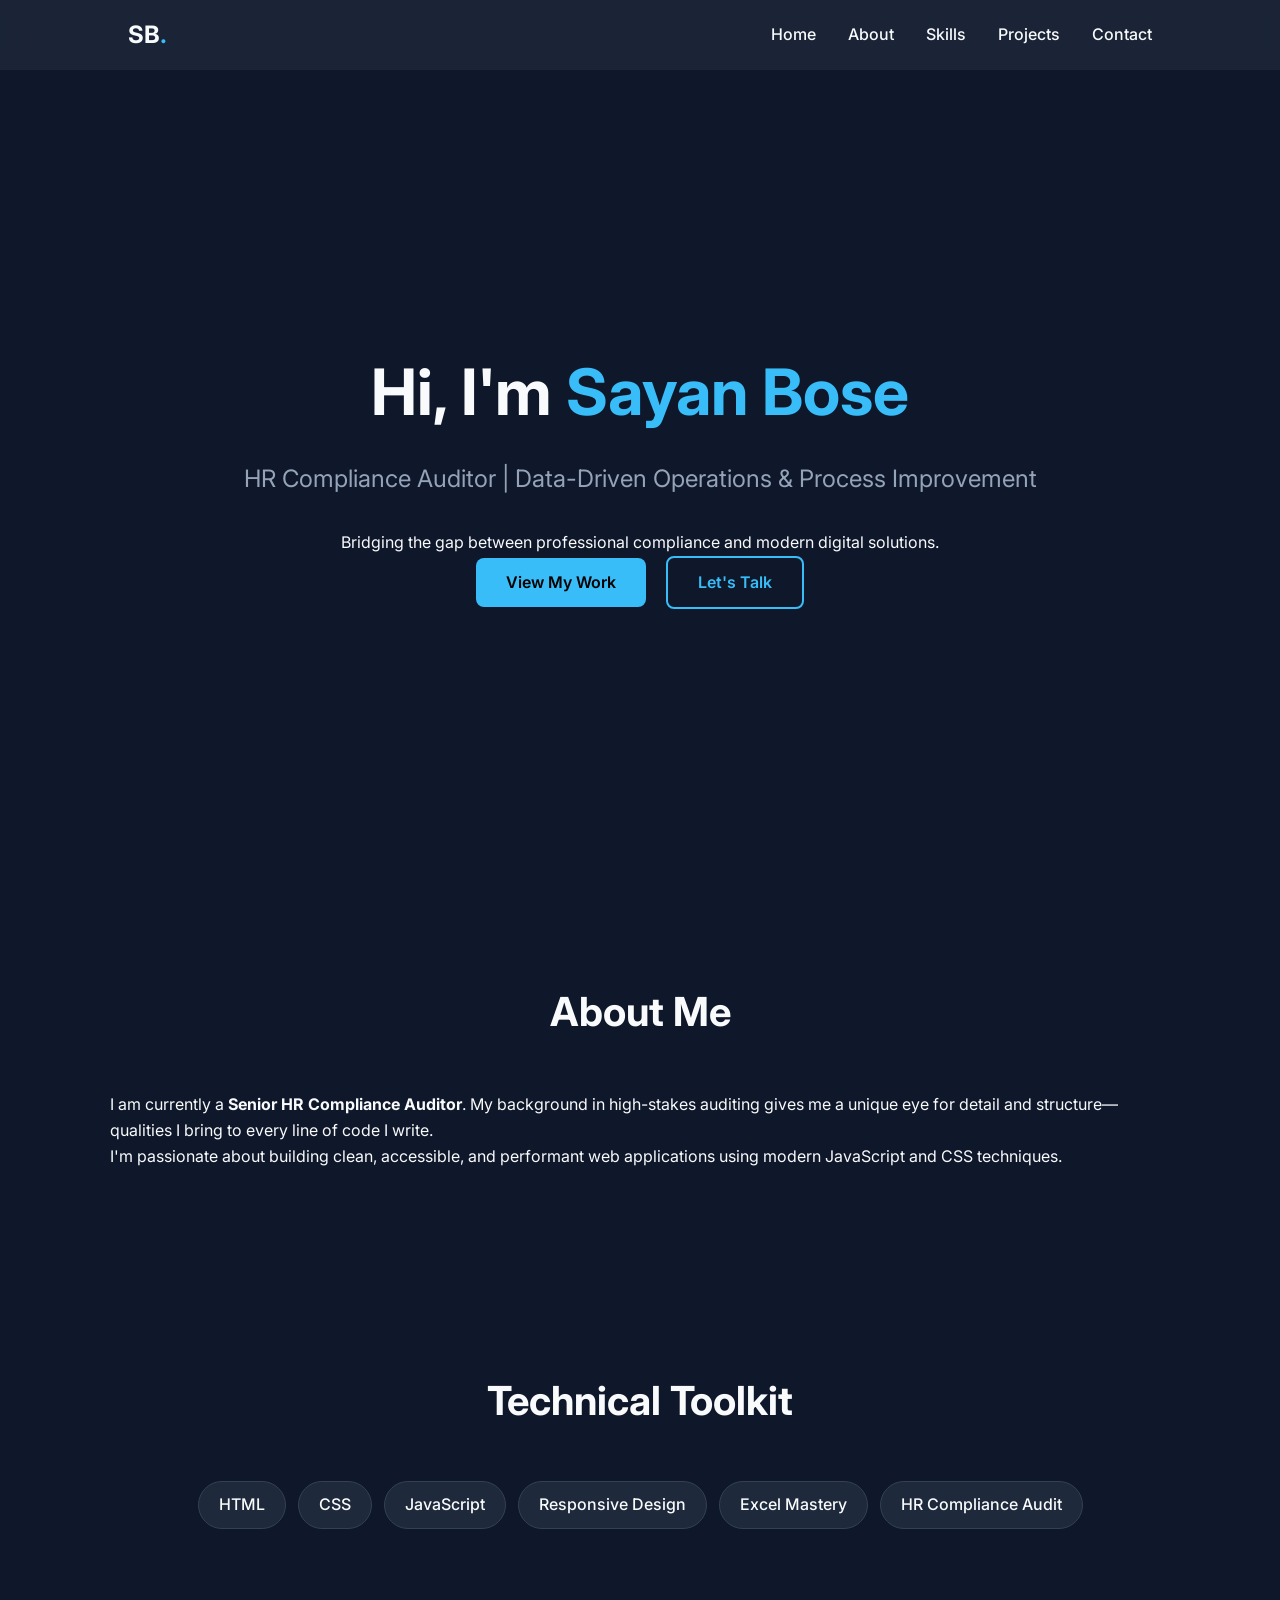
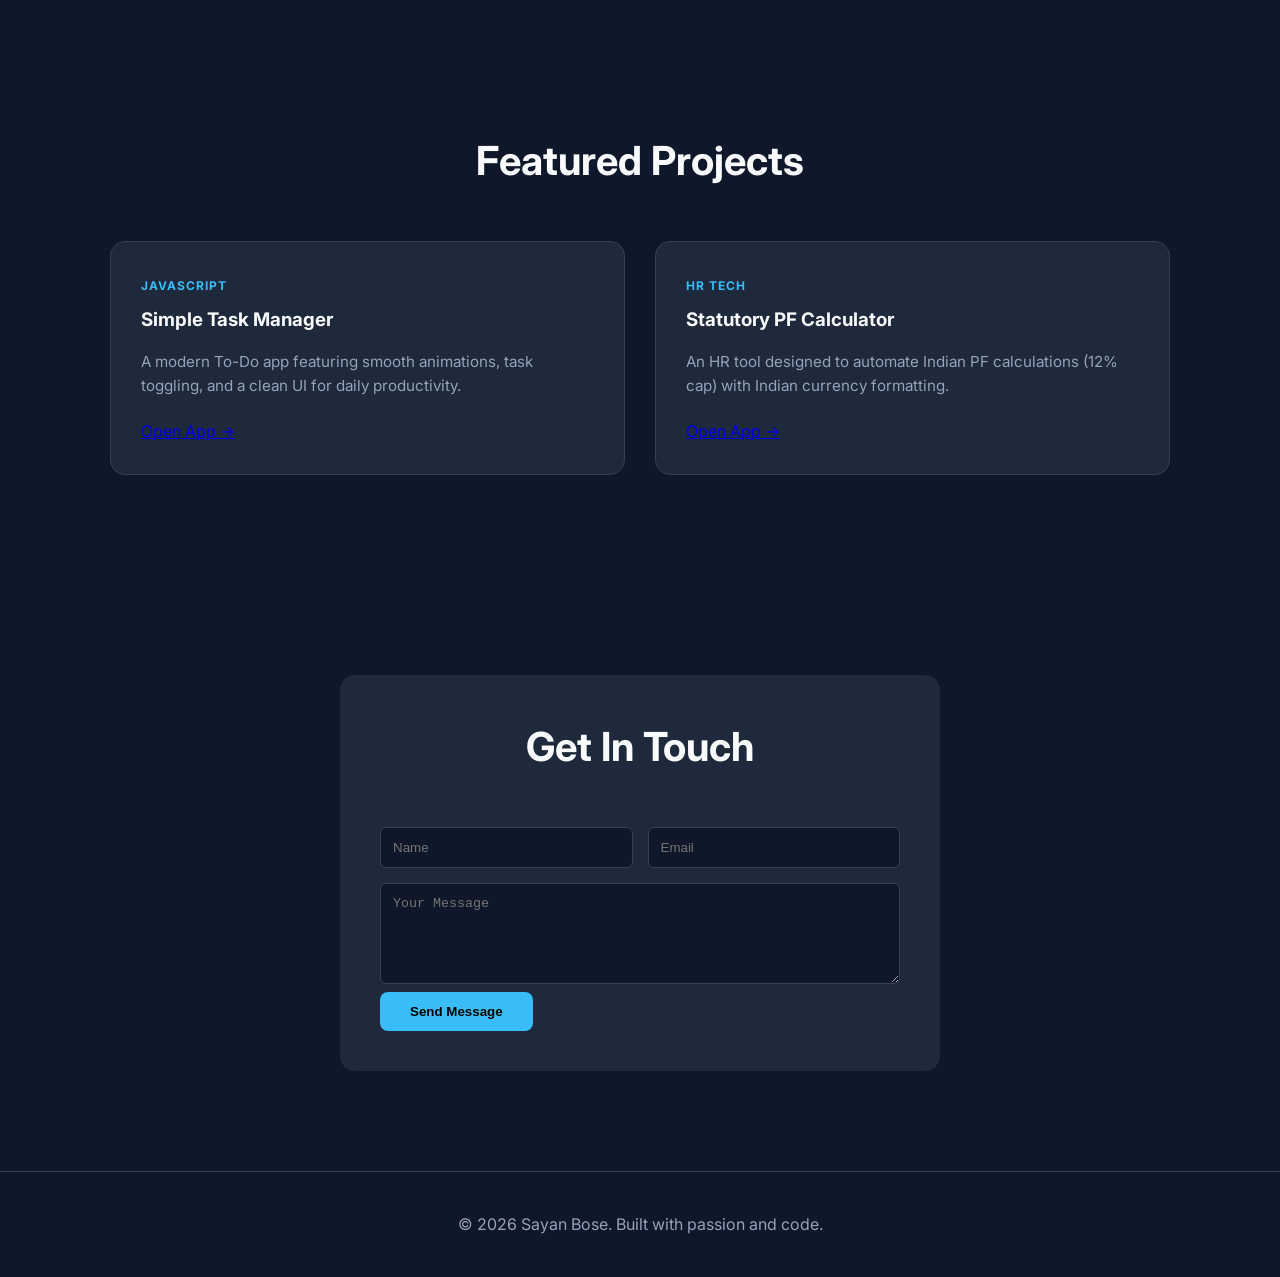
<file: index.html>
<!DOCTYPE html>
<html lang="en">
<head>
    <meta charset="UTF-8">
    <meta name="viewport" content="width=device-width, initial-scale=1.0">
    <title>Sayan Bose | Portfolio</title>
    <link href="https://fonts.googleapis.com/css2?family=Inter:wght@300;400;600;700&display=swap" rel="stylesheet">
    <link rel="stylesheet" href="style.css">
</head>
<body>
    <header>
        <div class="logo">SB<span>.</span></div>
        <nav>
            <ul class="nav-links">
                <li><a href="#home">Home</a></li>
                <li><a href="#about">About</a></li>
                <li><a href="#skills">Skills</a></li>
                <li><a href="#projects">Projects</a></li>
                <li><a href="#contact">Contact</a></li>
            </ul>
        </nav>
    </header>

    <main>
        <section id="home" class="hero">
            <div class="hero-content">
                <h1>Hi, I'm <span class="highlight">Sayan Bose</span></h1>
                <p class="subtitle">HR Compliance Auditor | Data-Driven Operations & Process Improvement</p>
                <p>Bridging the gap between professional compliance and modern digital solutions.</p>
                <div class="cta-buttons">
                    <a href="#projects" class="btn primary">View My Work</a>
                    <a href="#contact" class="btn secondary">Let's Talk</a>
                </div>
            </div>
        </section>

        <section id="about">
            <div class="container">
                <h2>About Me</h2>
                <div class="about-grid">
                    <p>I am currently a <strong>Senior HR Compliance Auditor</strong>. My background in high-stakes auditing gives me a unique eye for detail and structure—qualities I bring to every line of code I write.</p>
                    <p>I'm passionate about building clean, accessible, and performant web applications using modern JavaScript and CSS techniques.</p>
                </div>
            </div>
        </section>

        <section id="skills">
            <div class="container">
                <h2>Technical Toolkit</h2>
                <div class="skills-grid">
                    <span class="skill-tag">HTML</span>
                    <span class="skill-tag">CSS</span>
                    <span class="skill-tag">JavaScript</span>
                    <span class="skill-tag">Responsive Design</span>
                    <span class="skill-tag">Excel Mastery</span>
                    <span class="skill-tag">HR Compliance Audit</span>
                </div>
            </div>
        </section>

       <section id="projects">
    <div class="container">
        <h2>Featured Projects</h2>
        <div class="projects-grid">
            
            <div class="project-card">
                <div class="project-tag">JavaScript</div>
                <h3>Simple Task Manager</h3>
                <p>A modern To-Do app featuring smooth animations, task toggling, and a clean UI for daily productivity.</p>
                <a href="Task-Manager.html" target="_blank" class="project-link">Open App →</a>
            </div>

            <div class="project-card">
                <div class="project-tag">HR Tech</div>
                <h3>Statutory PF Calculator</h3>
                <p>An HR tool designed to automate Indian PF calculations (12% cap) with Indian currency formatting.</p>
                <a href="Calculator.html" target="_blank" class="project-link">Open App →</a>
            </div>

        </div>
    </div>
</section>

        <section id="contact">
            <div class="container">
                <div class="form-wrapper">
                    <h2>Get In Touch</h2>
                    <form action="https://formspree.io/f/xdawlplo" method="POST">
                       <div class="input-group">
<input type="text" name="name" placeholder="Name" required>
<input type="email" name="email" placeholder="Email" required>
</div>

<textarea name="message" rows="5" name="message" placeholder="Your Message" required></textarea>

<input type="hidden" name="_captcha" value="false">

<input type="hidden" name="_next" value="thankyou.html">

<button type="submit" class="btn primary">Send Message</button>

</form>
                </div>
            </div>
        </section>
    </main>

    <footer>
        <p>© 2026 Sayan Bose. Built with passion and code.</p>
    </footer>
</body>
</html>
</file>
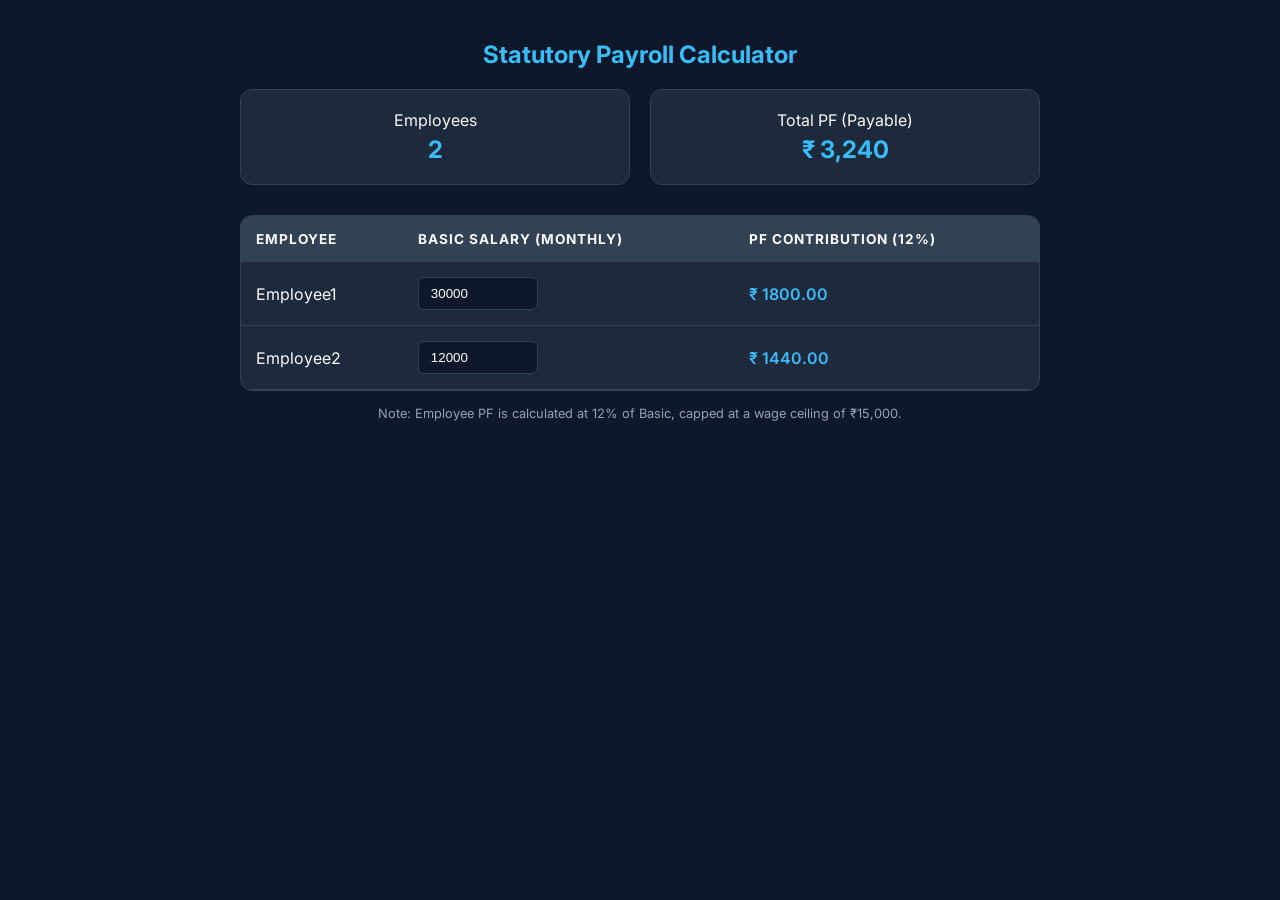
<file: Calculator.html>
<!DOCTYPE html>
<html lang="en">
<head>
    <meta charset="UTF-8">
    <meta name="viewport" content="width=device-width, initial-scale=1.0">
    <title>Statutory PF Calculator | HR Tool</title>
    <link href="https://fonts.googleapis.com/css2?family=Inter:wght@400;600;700&display=swap" rel="stylesheet">
    <style>
        :root {
            --primary: #38bdf8;
            --bg-dark: #0f172a;
            --card-bg: #1e293b;
            --text-main: #f8fafc;
            --border: #334155;
        }

        * {
            margin: 0;
            padding: 0;
            box-sizing: border-box;
        }

        body {
            font-family: 'Inter', sans-serif;
            background-color: var(--bg-dark);
            color: var(--text-main);
            display: flex;
            justify-content: center;
            padding: 40px 20px;
        }

        .dashboard {
            width: 100%;
            max-width: 800px;
        }

        h2 {
            margin-bottom: 20px;
            font-weight: 700;
            color: var(--primary);
            text-align: center;
        }

        /* Stats Section */
        .card-stats {
            display: grid;
            grid-template-columns: 1fr 1fr;
            gap: 20px;
            margin-bottom: 30px;
        }

        .stat {
            background: var(--card-bg);
            padding: 20px;
            border-radius: 12px;
            border: 1px solid var(--border);
            text-align: center;
        }

        .stat span {
            display: block;
            font-size: 1.5rem;
            font-weight: 700;
            color: var(--primary);
            margin-top: 5px;
        }

        /* Table Section */
        .table-container {
            background: var(--card-bg);
            border-radius: 12px;
            overflow: hidden;
            border: 1px solid var(--border);
        }

        table {
            width: 100%;
            border-collapse: collapse;
        }

        thead {
            background: #334155;
        }

        th {
            text-align: left;
            padding: 15px;
            font-size: 0.85rem;
            text-transform: uppercase;
            letter-spacing: 1px;
        }

        td {
            padding: 15px;
            border-bottom: 1px solid var(--border);
        }

        input {
            background: var(--bg-dark);
            border: 1px solid var(--border);
            color: white;
            padding: 8px 12px;
            border-radius: 6px;
            width: 120px;
            outline: none;
            transition: 0.3s;
        }

        input:focus {
            border-color: var(--primary);
        }

        .pf-val {
            font-weight: 600;
            color: var(--primary);
        }

        .info-text {
            margin-top: 15px;
            font-size: 0.8rem;
            color: #94a3b8;
            text-align: center;
        }
    </style>
</head>
<body>

<div class="dashboard">
    <h2>Statutory Payroll Calculator</h2>

    <div class="card-stats">
        <div class="stat">Employees <span id="empCount">0</span></div>
        <div class="stat">Total PF (Payable) <span id="totalPF">₹ 0</span></div>
    </div>

    <div class="table-container">
        <table id="payrollTable">
            <thead>
                <tr>
                    <th>Employee</th>
                    <th>Basic Salary (Monthly)</th>
                    <th>PF Contribution (12%)</th>
                </tr>
            </thead>
            <tbody>
                <tr>
                    <td>Employee1</td>
                    <td><input type="number" class="salary" value="30000" oninput="calculate()"></td>
                    <td class="pf-val">₹ 0.00</td>
                </tr>
                <tr>
                    <td>Employee2</td>
                    <td><input type="number" class="salary" value="12000" oninput="calculate()"></td>
                    <td class="pf-val">₹ 0.00</td>
                </tr>
            </tbody>
        </table>
    </div>

    <p class="info-text">Note: Employee PF is calculated at 12% of Basic, capped at a wage ceiling of ₹15,000.</p>
</div>

<script>
    /**
     * Professional PF Calculation Function
     * Logic: If Basic > 15000, PF = 1800 (12% of 15000)
     * Else: PF = 12% of actual Basic
     */
    function calculate() {
        const salaries = document.getElementsByClassName('salary');
        const pfCells = document.getElementsByClassName('pf-val');
        let grandTotalPF = 0;

        for (let i = 0; i < salaries.length; i++) {
            let basic = parseFloat(salaries[i].value) || 0;
            let pfContribution = 0;

            // Apply Indian Statutory Cap Logic
            if (basic > 15000) {
                pfContribution = 15000 * 0.12; // Capped at 1800
            } else {
                pfContribution = basic * 0.12;
            }

            // Update individual row cell
            pfCells[i].innerText = "₹ " + pfContribution.toFixed(2);
            
            // Add to total
            grandTotalPF += pfContribution;
        }

        // Update Dashboard Stats with Indian Number Formatting
        document.getElementById('totalPF').innerText = "₹ " + grandTotalPF.toLocaleString('en-IN');
        document.getElementById('empCount').innerText = salaries.length;
    }

    // Initialize calculation on page load
    window.onload = calculate;
</script>

</body>
</html>
</file>
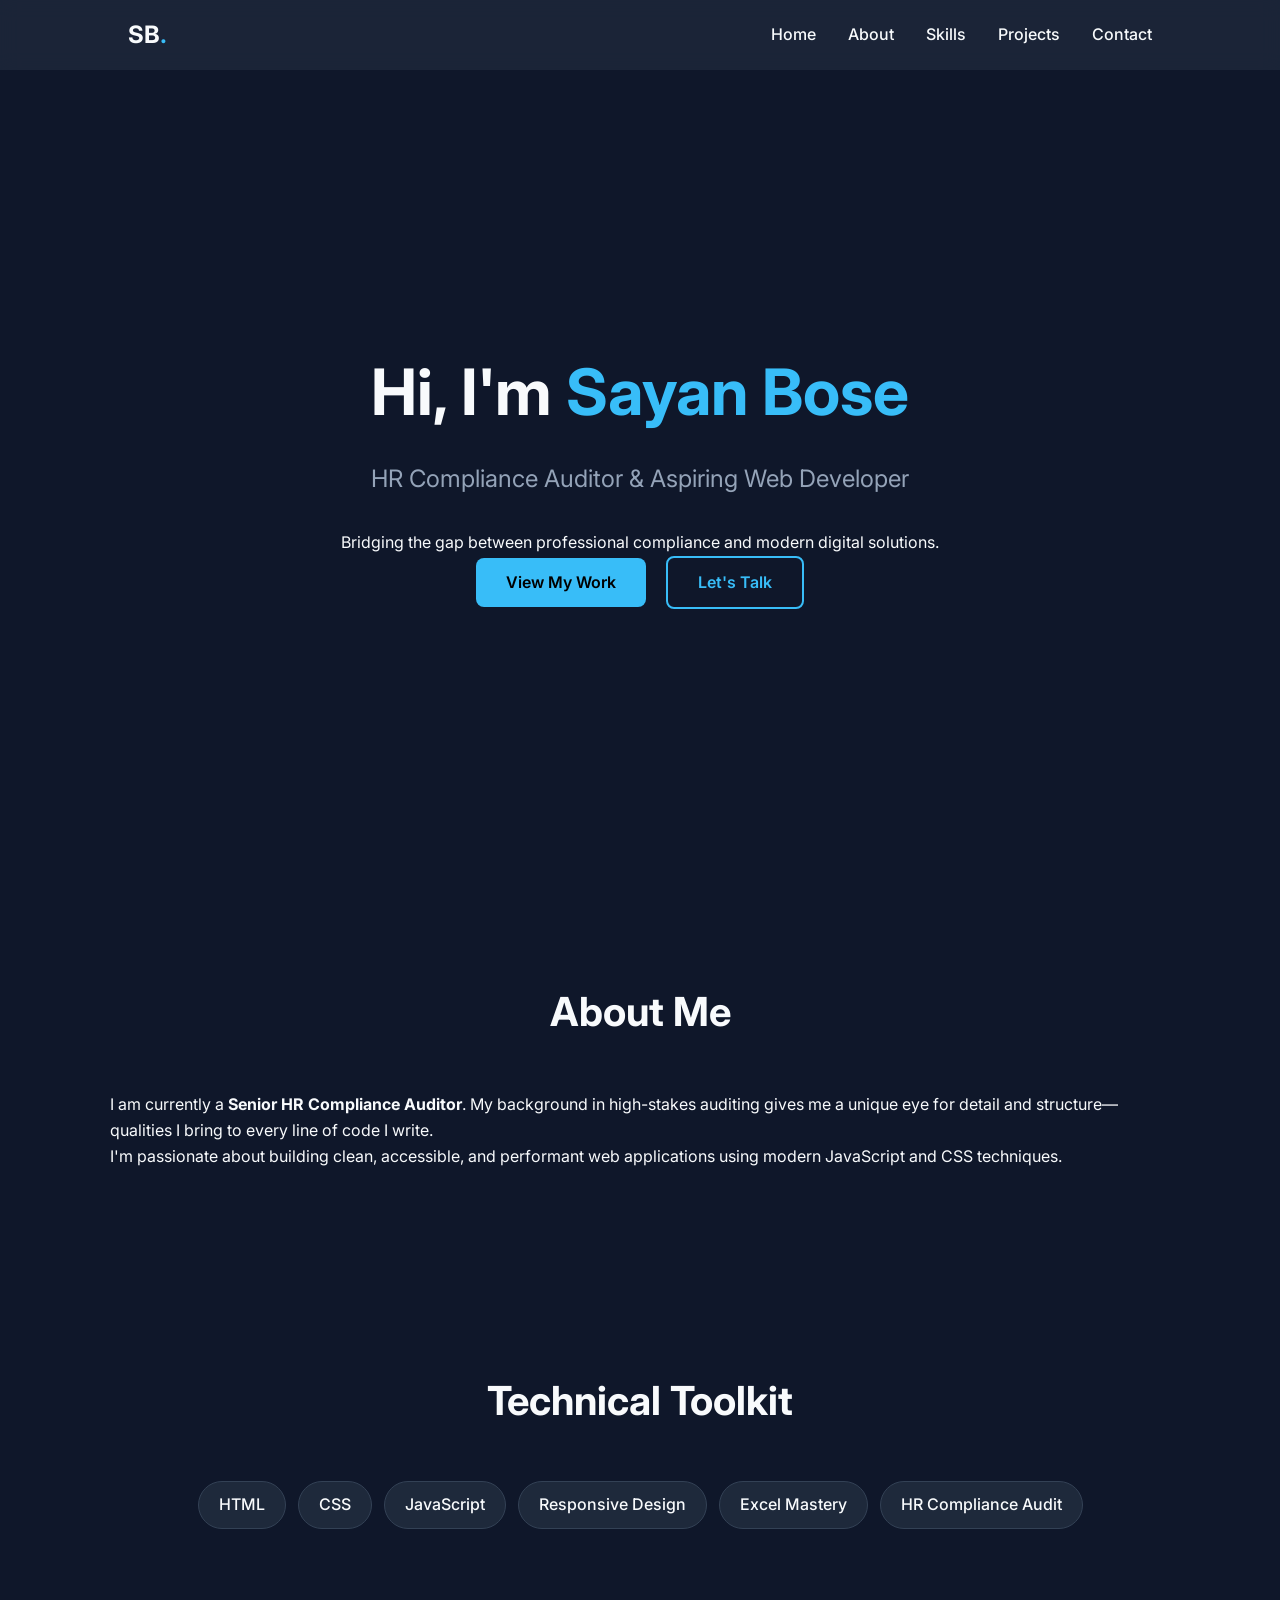
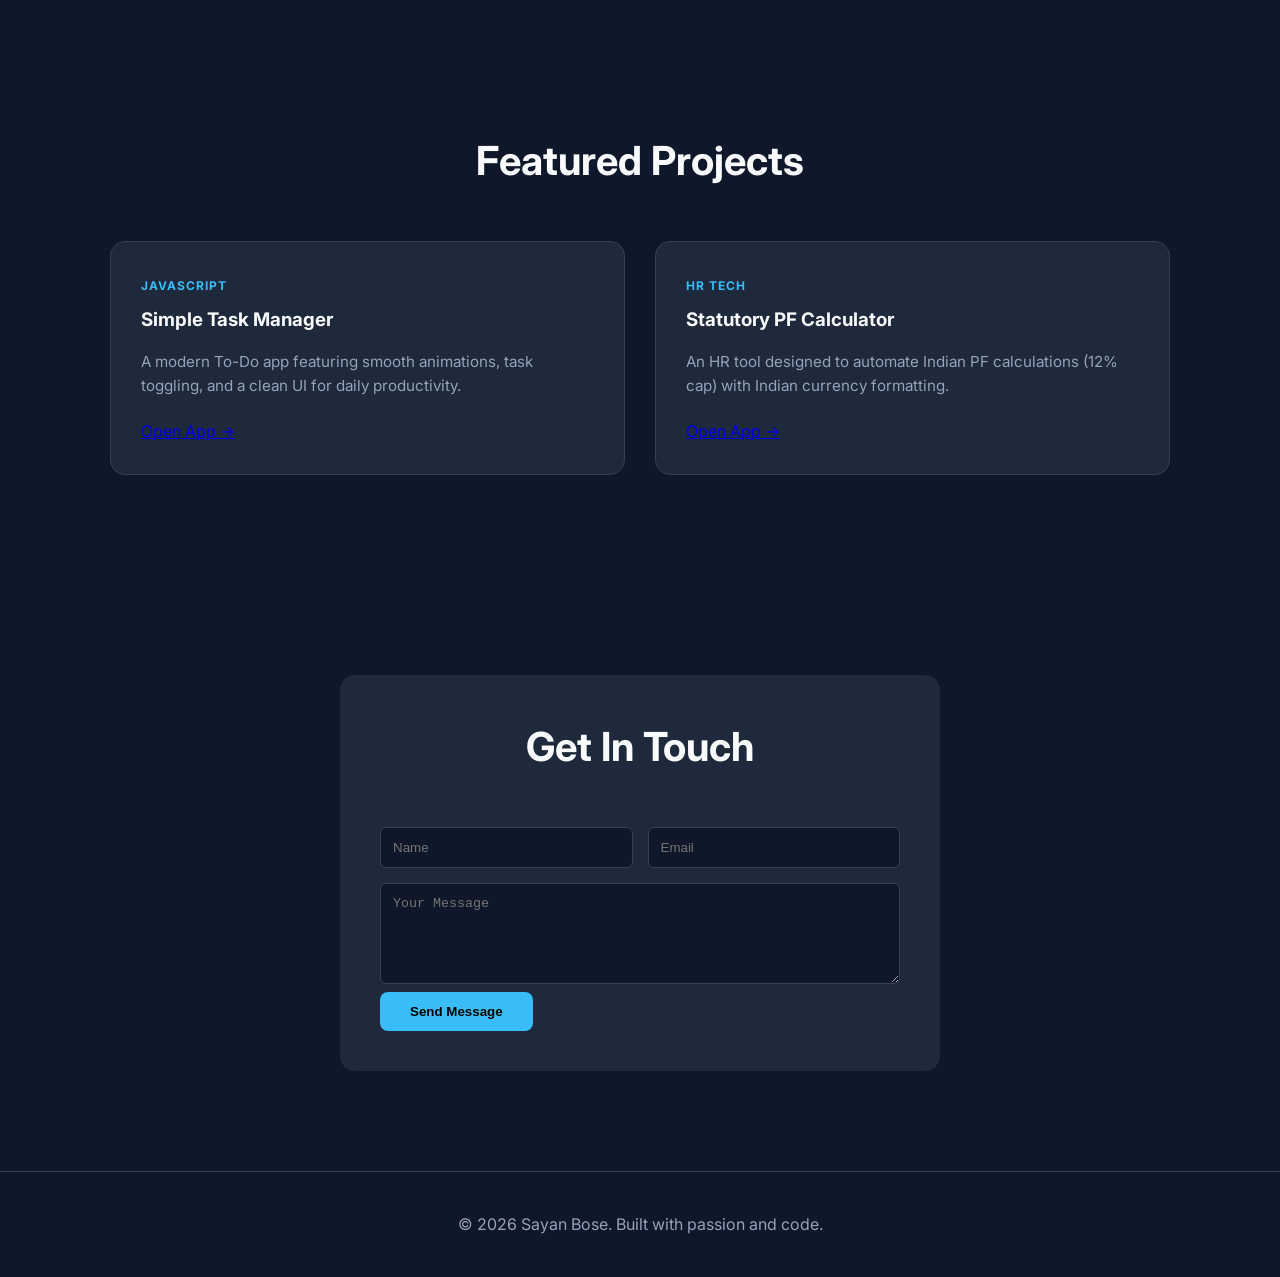
<file: SB-Portfolio.html>
<!DOCTYPE html>
<html lang="en">
<head>
    <meta charset="UTF-8">
    <meta name="viewport" content="width=device-width, initial-scale=1.0">
    <title>Sayan Bose | Portfolio</title>
    <link href="https://fonts.googleapis.com/css2?family=Inter:wght@300;400;600;700&display=swap" rel="stylesheet">
    <link rel="stylesheet" href="style.css">
</head>
<body>
    <header>
        <div class="logo">SB<span>.</span></div>
        <nav>
            <ul class="nav-links">
                <li><a href="#home">Home</a></li>
                <li><a href="#about">About</a></li>
                <li><a href="#skills">Skills</a></li>
                <li><a href="#projects">Projects</a></li>
                <li><a href="#contact">Contact</a></li>
            </ul>
        </nav>
    </header>

    <main>
        <section id="home" class="hero">
            <div class="hero-content">
                <h1>Hi, I'm <span class="highlight">Sayan Bose</span></h1>
                <p class="subtitle">HR Compliance Auditor & Aspiring Web Developer</p>
                <p>Bridging the gap between professional compliance and modern digital solutions.</p>
                <div class="cta-buttons">
                    <a href="#projects" class="btn primary">View My Work</a>
                    <a href="#contact" class="btn secondary">Let's Talk</a>
                </div>
            </div>
        </section>

        <section id="about">
            <div class="container">
                <h2>About Me</h2>
                <div class="about-grid">
                    <p>I am currently a <strong>Senior HR Compliance Auditor</strong>. My background in high-stakes auditing gives me a unique eye for detail and structure—qualities I bring to every line of code I write.</p>
                    <p>I'm passionate about building clean, accessible, and performant web applications using modern JavaScript and CSS techniques.</p>
                </div>
            </div>
        </section>

        <section id="skills">
            <div class="container">
                <h2>Technical Toolkit</h2>
                <div class="skills-grid">
                    <span class="skill-tag">HTML</span>
                    <span class="skill-tag">CSS</span>
                    <span class="skill-tag">JavaScript</span>
                    <span class="skill-tag">Responsive Design</span>
                    <span class="skill-tag">Excel Mastery</span>
                    <span class="skill-tag">HR Compliance Audit</span>
                </div>
            </div>
        </section>

       <section id="projects">
    <div class="container">
        <h2>Featured Projects</h2>
        <div class="projects-grid">
            
            <div class="project-card">
                <div class="project-tag">JavaScript</div>
                <h3>Simple Task Manager</h3>
                <p>A modern To-Do app featuring smooth animations, task toggling, and a clean UI for daily productivity.</p>
                <a href="Task-Manager.html" target="_blank" class="project-link">Open App →</a>
            </div>

            <div class="project-card">
                <div class="project-tag">HR Tech</div>
                <h3>Statutory PF Calculator</h3>
                <p>An HR tool designed to automate Indian PF calculations (12% cap) with Indian currency formatting.</p>
                <a href="Calculate.html" target="_blank" class="project-link">Open App →</a>
            </div>

        </div>
    </div>
</section>

        <section id="contact">
            <div class="container">
                <div class="form-wrapper">
                    <h2>Get In Touch</h2>
                    <form>
                        <div class="input-group" action="https://formspree.io/f/xdawlplo" method="POST">
                            <input type="text" placeholder="Name" required>
                            <input type="email" placeholder="Email" required>
                        </div>
                        <textarea rows="5" placeholder="Your Message" required></textarea>
                        <input type="hidden" name="_captcha" value="false">
                        <button type="submit" class="btn primary">Send Message</button>
                    </form>
                </div>
            </div>
        </section>
    </main>

    <footer>
        <p>© 2026 Sayan Bose. Built with passion and code.</p>
    </footer>
</body>
</html>
</file>
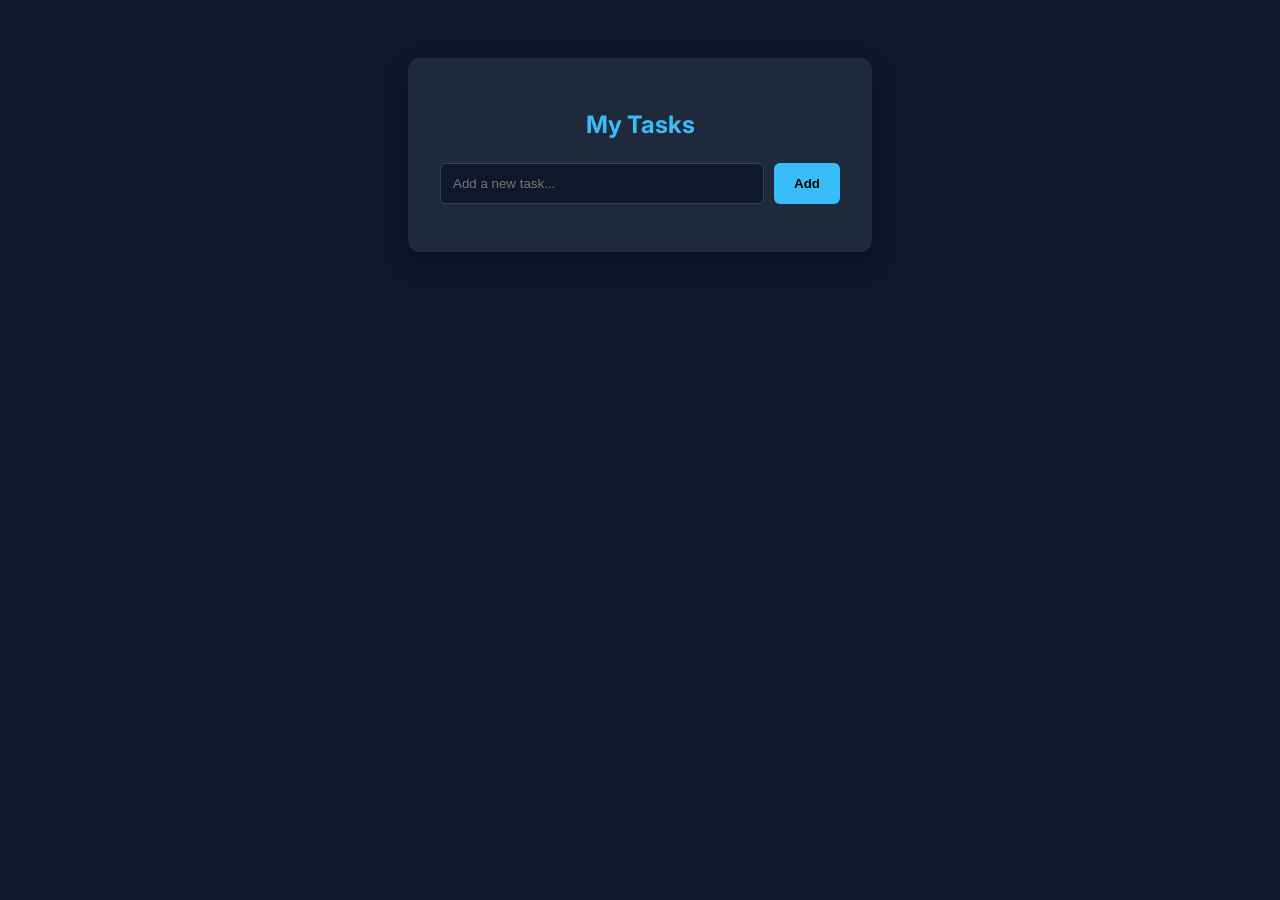
<file: Task-Manager.html>
<!DOCTYPE html>
<html lang="en">
<head>
    <meta charset="UTF-8">
    <meta name="viewport" content="width=device-width, initial-scale=1.0">
    <title>Sayan's Task Manager</title>
    <link href="https://fonts.googleapis.com/css2?family=Inter:wght@400;600&display=swap" rel="stylesheet">
    <style>
        :root {
            --primary: #38bdf8;
            --bg: #0f172a;
            --card: #1e293b;
            --text: #f8fafc;
            --danger: #ef4444;
        }

        body {
            font-family: 'Inter', sans-serif;
            background-color: var(--bg);
            color: var(--text);
            display: flex;
            justify-content: center;
            padding-top: 50px;
        }

        .todo-container {
            width: 100%;
            max-width: 400px;
            background: var(--card);
            padding: 2rem;
            border-radius: 12px;
            box-shadow: 0 10px 25px rgba(0,0,0,0.3);
        }

        h2 { text-align: center; margin-bottom: 1.5rem; color: var(--primary); }

        .input-group {
            display: flex;
            gap: 10px;
            margin-bottom: 1rem;
        }

        input {
            flex: 1;
            padding: 12px;
            border-radius: 6px;
            border: 1px solid #334155;
            background: #0f172a;
            color: white;
            outline: none;
        }

        button#add-btn {
            background: var(--primary);
            border: none;
            padding: 0 20px;
            border-radius: 6px;
            cursor: pointer;
            font-weight: 600;
            transition: 0.3s;
        }

        button#add-btn:hover { opacity: 0.9; transform: scale(1.05); }

        ul { list-style: none; padding: 0; }

        li {
            background: #334155;
            padding: 12px;
            margin-bottom: 8px;
            border-radius: 6px;
            display: flex;
            justify-content: space-between;
            align-items: center;
            animation: fadeIn 0.3s ease;
        }

        .task-text { flex: 1; cursor: pointer; }

        .completed {
            text-decoration: line-through;
            opacity: 0.5;
        }

        .delete-btn {
            background: var(--danger);
            color: white;
            border: none;
            padding: 5px 10px;
            border-radius: 4px;
            cursor: pointer;
            font-size: 0.8rem;
        }

        @keyframes fadeIn {
            from { opacity: 0; transform: translateY(10px); }
            to { opacity: 1; transform: translateY(0); }
        }
    </style>
</head>
<body>

<div class="todo-container">
    <h2>My Tasks</h2>
    <div class="input-group">
        <input type="text" id="taskInput" placeholder="Add a new task...">
        <button id="add-btn">Add</button>
    </div>
    <ul id="taskList"></ul>
</div>

<script>
    const taskInput = document.getElementById('taskInput');
    const addBtn = document.getElementById('add-btn');
    const taskList = document.getElementById('taskList');

    // Function to add a task
    function addTask() {
        const text = taskInput.value.trim();
        
        if (text === "") {
            alert("Please enter a task!");
            return;
        }

        // Create the LI element
        const li = document.createElement('li');
        
        li.innerHTML = `
            <span class="task-text">${text}</span>
            <button class="delete-btn">Delete</button>
        `;

        // Mark as completed on click
        li.querySelector('.task-text').addEventListener('click', function() {
            this.classList.toggle('completed');
        });

        // Delete task on click
        li.querySelector('.delete-btn').addEventListener('click', function() {
            li.remove();
        });

        taskList.appendChild(li);
        taskInput.value = ""; // Clear input
    }

    // Add task on button click
    addBtn.addEventListener('click', addTask);

    // Add task on Enter key
    taskInput.addEventListener('keypress', function (e) {
        if (e.key === 'Enter') {
            addTask();
        }
    });
</script>

</body>
</html>
</file>
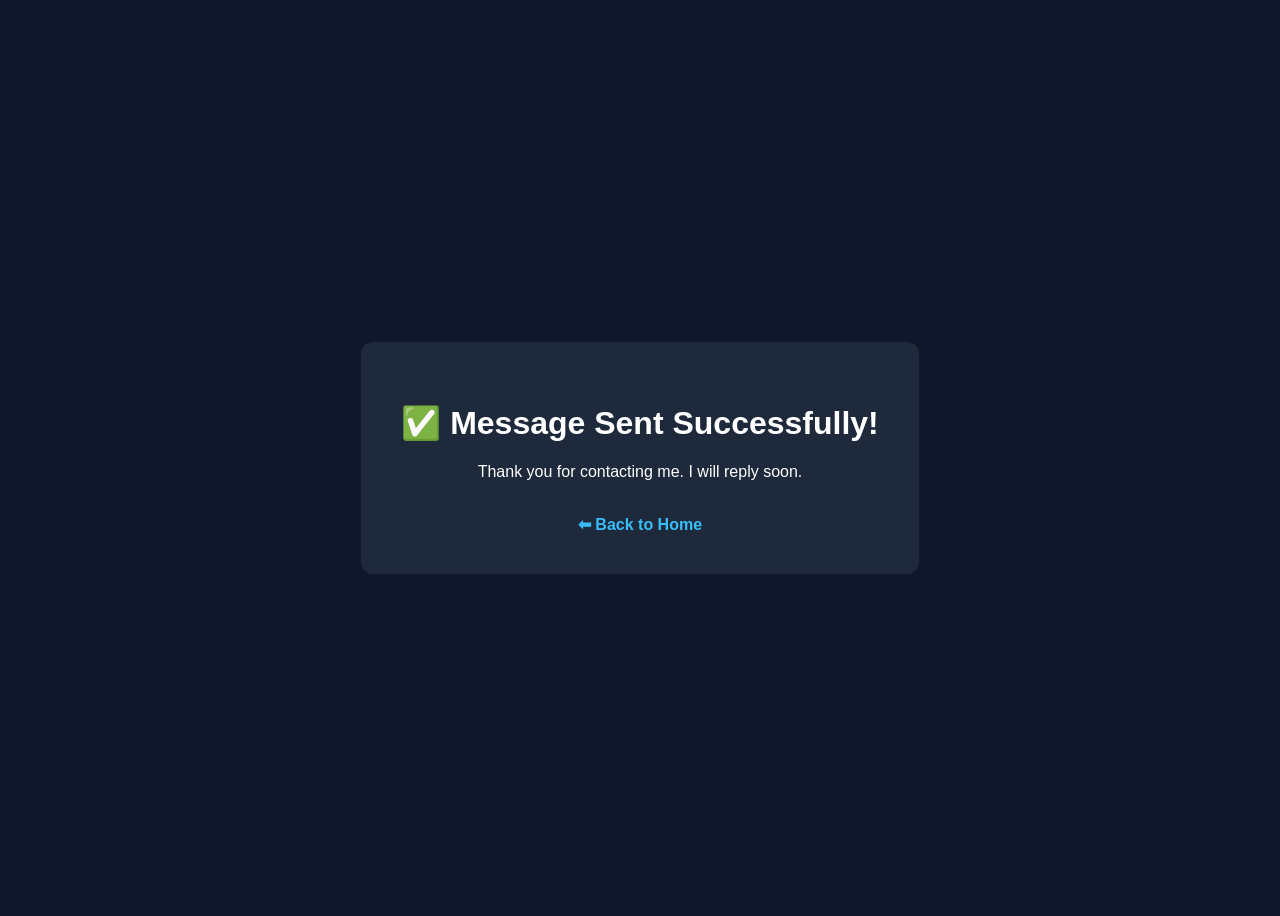
<file: Thankyou.html>
<!DOCTYPE html>
<html lang="en">
<head>
<meta charset="UTF-8">
<meta name="viewport" content="width=device-width, initial-scale=1.0">
<title>Message Sent</title>

<style>
body{
font-family: Arial, sans-serif;
background:#0f172a;
color:white;
display:flex;
justify-content:center;
align-items:center;
height:100vh;
text-align:center;
}

.box{
background:#1e293b;
padding:40px;
border-radius:12px;
}

a{
color:#38bdf8;
text-decoration:none;
font-weight:bold;
}
</style>

</head>

<body>

<div class="box">
<h1>✅ Message Sent Successfully!</h1>
<p>Thank you for contacting me. I will reply soon.</p>

<br>

<a href="SB-Portfolio.html">⬅ Back to Home</a>
</div>

</body>
</html>
</file>
<file: style.css>
/* Reset default browser styles */
:root {
    --primary: #38bdf8;
   --primary-hover: #0ea5e9;
   --bg-dark: #0f172a;
    --bg-card: #1e293b;
    --text-main: #f8fafc;
    --text-muted: #94a3b8;
    --transition: all 0.3s ease;
}

* {
    margin: 0;
    padding: 0;
    box-sizing: border-box;
}

html {
    scroll-behavior: smooth;
}

body {
    font-family: 'Inter', sans-serif;
    background-color: var(--bg-dark);
    color: var(--text-main);
    line-height: 1.6;
}

.container {
    max-width: 1100px;
    margin: 0 auto;
    padding: 0 20px;
}

/* Header & Nav */
header {
    background: rgba(30, 41, 59, 0.8);
    backdrop-filter: blur(10px);
    padding: 1rem 10%;
    display: flex;
    justify-content: space-between;
    align-items: center;
    position: sticky;
    top: 0;
    z-index: 1000;
}

.logo {
    font-size: 1.5rem;
    font-weight: 700;
}

.logo span { color: var(--primary); }

.nav-links {
    list-style: none;
    display: flex;

    gap: 2rem;
}

.nav-links a {
    text-decoration: none;
    color: var(--text-main);
    font-weight: 500;
    transition: var(--transition);
}

.nav-links a:hover { color: var(--primary); }

/* Hero Section */
.hero {
    height: 90vh;
    display: flex;
    align-items: center;
    justify-content: center;
    text-align: center;
}

.hero h1 { font-size: clamp(2.5rem, 8vw, 4rem); margin-bottom: 1rem; }
.highlight { color: var(--primary); }
.subtitle { font-size: 1.5rem; color: var(--text-muted); margin-bottom: 2rem; }

/* Buttons */
.btn {
    padding: 12px 30px;
    border-radius: 8px;
    text-decoration: none;
    font-weight: 600;
    transition: var(--transition);
    display: inline-block;
    cursor: pointer;
    border: none;
}

.btn.primary { background: var(--primary); color: #000; margin-right: 1rem; }
.btn.primary:hover { background: var(--primary-hover); transform: translateY(-2px); }
.btn.secondary { border: 2px solid var(--primary); color: var(--primary); background: transparent; }
.btn.secondary:hover { background: var(--primary); color: #000; }

/* Sections */
section { padding: 100px 0; }
h2 { font-size: 2.5rem; margin-bottom: 3rem; text-align: center; }

/* Skills Tags */
.skills-grid {
    display: flex;
    flex-wrap: wrap;
    gap: 12px;
    justify-content: center;
}

.skill-tag {
    background: var(--bg-card);
    border: 1px solid #334155;
    padding: 10px 20px;
    border-radius: 50px;
    font-weight: 500;
}

/* Project Cards */
.project-card {
    background: var(--bg-card);
    padding: 2rem;
    border-radius: 12px;
    border: 1px solid #334155;
    max-width: 600px;
    margin: 0 auto;
    transition: var(--transition);
}

.project-card:hover { border-color: var(--primary); transform: scale(1.02); }

/* Contact Form */
.form-wrapper {
    max-width: 600px;
    margin: 0 auto;
    background: var(--bg-card);
    padding: 40px;
    border-radius: 15px;
}
/* Container for the cards */
.projects-grid {
    display: grid;
    grid-template-columns: repeat(auto-fit, minmax(300px, 1fr));
    gap: 30px;
    margin-top: 20px;
}

/* Enhancing the cards you already had */
.project-card {
    background: var(--bg-card);
    padding: 30px;
    border-radius: 15px;
    border: 1px solid #334155;
    transition: var(--transition);
    text-align: left; /* Better readability for projects */
}

.project-tag {
    display: inline-block;
    color: var(--primary);
    font-size: 0.75rem;
    font-weight: 700;
    text-transform: uppercase;
    letter-spacing: 1px;
    margin-bottom: 10px;
}

.project-card h3 {
    margin-bottom: 15px;
}

.project-card p {
    color: var(--text-muted);
    font-size: 0.95rem;
    margin-bottom: 20px;
}
form .input-group {
    display: grid;
    grid-template-columns: 1fr 1fr;
    gap: 15px;
    margin-bottom: 15px;
}

input, textarea {
    width: 100%;
    padding: 12px;
    background: #0f172a;
    border: 1px solid #334155;
    color: white;
    border-radius: 6px;
    outline: none;
}

input:focus, textarea:focus { border-color: var(--primary); }

/* Footer */
footer {
    text-align: center;
    padding: 40px;
    border-top: 1px solid #334155;
    color: var(--text-muted);
}

/* Mobile Responsive */
@media (max-width: 768px) {
    .nav-links { display: none; } /* Consider adding a burger menu later */
    form .input-group { grid-template-columns: 1fr; }
    .hero h1 { font-size: 2.5rem; }
}
</file>
